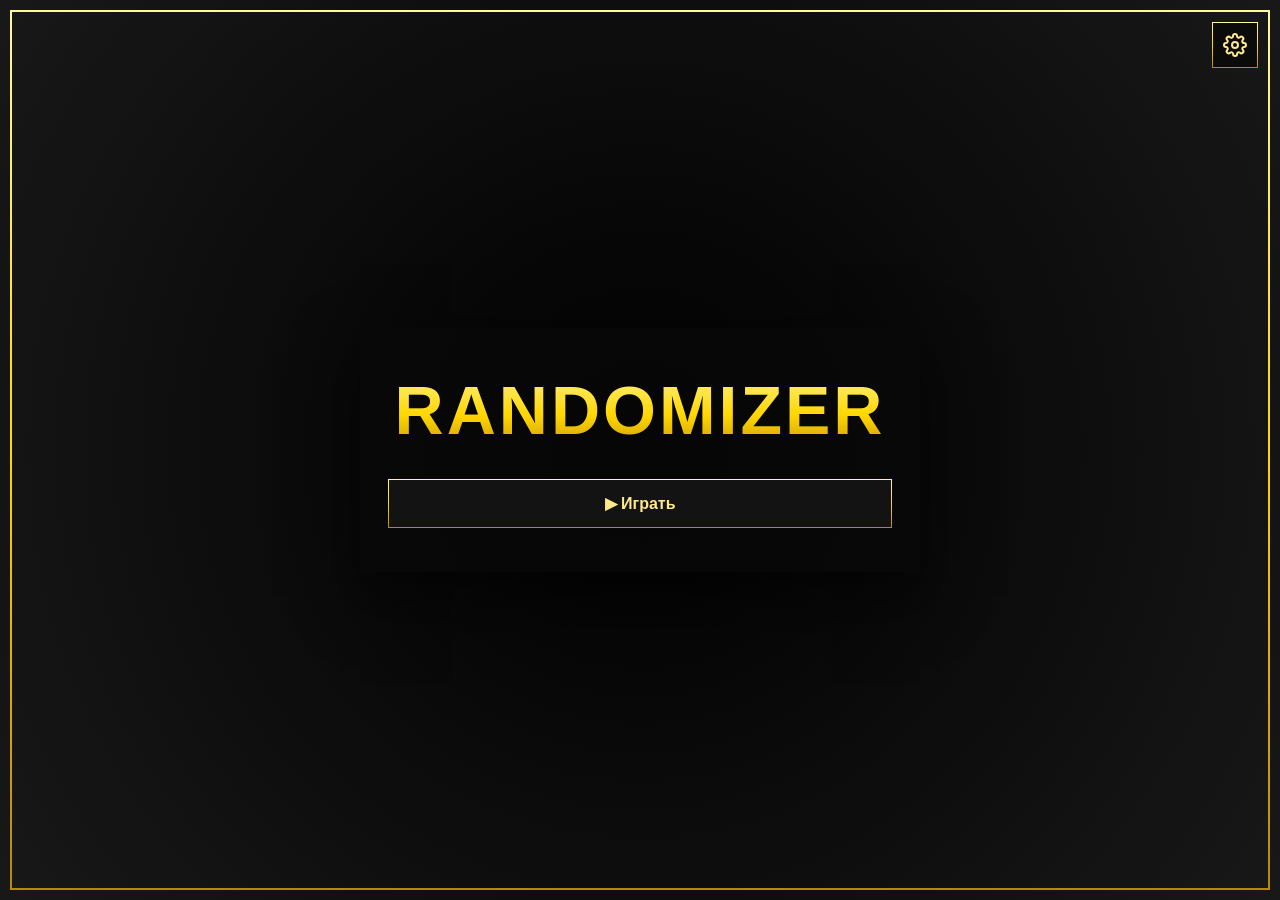
<file: index.html>
<!DOCTYPE html>
<html lang="ru">
<head>
<meta charset="UTF-8">
<meta name="viewport" content="width=device-width, initial-scale=1.0">
<title>Randomizer — Меню</title>
<link rel="stylesheet" href="css/base.css">
<link rel="stylesheet" href="css/menu.css">
<script defer src="js/common.js"></script>
<script defer src="js/menu.js"></script>
</head>
<body class="page-center">

<button class="gear gear--menu" id="gearBtn" type="button" title="Настройки" aria-label="Настройки">
  <svg viewBox="0 0 24 24" width="24" height="24" fill="none" stroke="currentColor" stroke-width="2" stroke-linecap="round" stroke-linejoin="round">
    <circle cx="12" cy="12" r="3"/>
    <path d="M19.4 15a1.65 1.65 0 0 0 .33 1.82l.06.06a2 2 0 0 1-2.83 2.83l-.06-.06a1.65 1.65 0 0 0-1.82-.33 1.65 1.65 0 0 0-1 1.51V21a2 2 0 0 1-4 0v-.09A1.65 1.65 0 0 0 9 19.4a1.65 1.65 0 0 0-1.82.33l-.06.06a2 2 0 0 1-2.83-2.83l.06-.06a1.65 1.65 0 0 0 .33-1.82 1.65 1.65 0 0 0-1.51-1H3a2 2 0 0 1 0-4h.09A1.65 1.65 0 0 0 4.6 9a1.65 1.65 0 0 0-.33-1.82l-.06-.06a2 2 0 0 1 2.83-2.83l.06.06a1.65 1.65 0 0 0 1.82.33H9a1.65 1.65 0 0 0 1-1.51V3a2 2 0 0 1 4 0v.09a1.65 1.65 0 0 0 1 1.51 1.65 1.65 0 0 0 1.82-.33l.06-.06a2 2 0 0 1 2.83 2.83l-.06.06a1.65 1.65 0 0 0-.33 1.82V9a1.65 1.65 0 0 0 1.51 1H21a2 2 0 0 1 0 4h-.09a1.65 1.65 0 0 0-1.51 1z"/>
  </svg>
</button>

<div class="menu">
  <h1>RANDOMIZER</h1>

  <button class="btn" id="playBtn" type="button">▶ Играть</button>
  <div class="slots" id="slots"></div>
</div>

<div class="modal-backdrop" id="modal" hidden>
  <div class="modal">
    <div class="modal-text" id="modalText"></div>
    <div class="modal-actions">
      <button class="btn" id="modalCancel" type="button">Отмена</button>
      <button class="btn btn-ok" id="modalOk" type="button">Сброс</button>
    </div>
  </div>
</div>
<div class="toast" id="toast"></div>

</body>
</html>
</file>
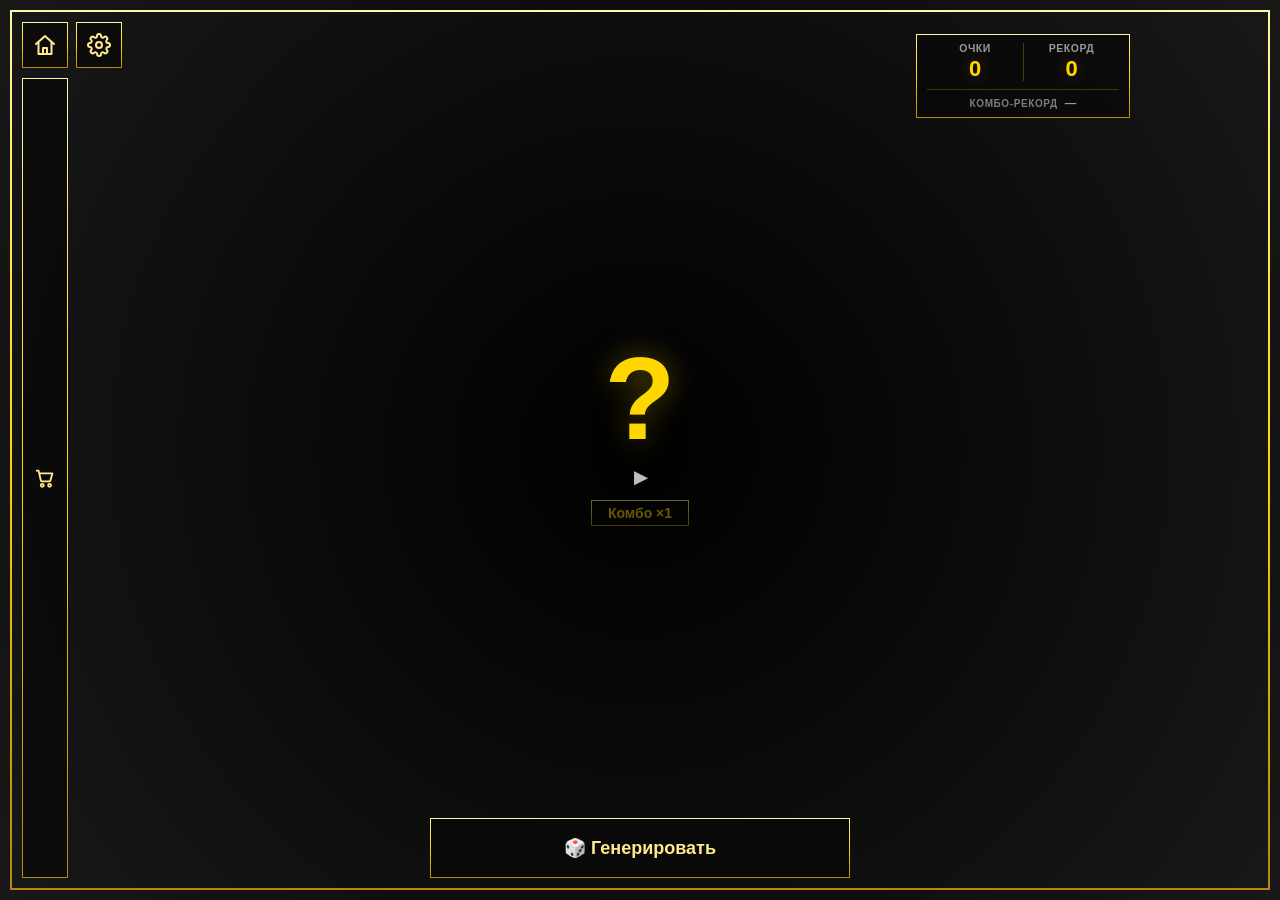
<file: game.html>
<!DOCTYPE html>
<html lang="ru">
<head>
<meta charset="UTF-8">
<meta name="viewport" content="width=device-width, initial-scale=1.0">
<title>Randomizer — Игра</title>
<link rel="stylesheet" href="css/base.css">
<link rel="stylesheet" href="css/game.css">
<script defer src="js/common.js"></script>
<script defer src="js/game.js"></script>
</head>
<body>

<div class="wrap">
  <header>
    <a class="back" href="index.html" id="backBtn" title="Меню" aria-label="Меню">
      <svg viewBox="0 0 24 24" width="24" height="24" fill="none" stroke="currentColor" stroke-width="2" stroke-linecap="round" stroke-linejoin="round">
        <path d="M3 11 12 3l9 8"/>
        <path d="M5.5 9.5V21h13V9.5"/>
        <path d="M10 21v-6h4v6"/>
      </svg>
    </a>
    <button class="gear gear--game" id="gearBtn" type="button" title="Настройки" aria-label="Настройки">
      <svg viewBox="0 0 24 24" width="24" height="24" fill="none" stroke="currentColor" stroke-width="2" stroke-linecap="round" stroke-linejoin="round">
        <circle cx="12" cy="12" r="3"/>
        <path d="M19.4 15a1.65 1.65 0 0 0 .33 1.82l.06.06a2 2 0 0 1-2.83 2.83l-.06-.06a1.65 1.65 0 0 0-1.82-.33 1.65 1.65 0 0 0-1 1.51V21a2 2 0 0 1-4 0v-.09A1.65 1.65 0 0 0 9 19.4a1.65 1.65 0 0 0-1.82.33l-.06.06a2 2 0 0 1-2.83-2.83l.06-.06a1.65 1.65 0 0 0 .33-1.82 1.65 1.65 0 0 0-1.51-1H3a2 2 0 0 1 0-4h.09A1.65 1.65 0 0 0 4.6 9a1.65 1.65 0 0 0-.33-1.82l-.06-.06a2 2 0 0 1 2.83-2.83l.06.06a1.65 1.65 0 0 0 1.82.33H9a1.65 1.65 0 0 0 1-1.51V3a2 2 0 0 1 4 0v.09a1.65 1.65 0 0 0 1 1.51 1.65 1.65 0 0 0 1.82-.33l.06-.06a2 2 0 0 1 2.83 2.83l-.06.06a1.65 1.65 0 0 0-.33 1.82V9a1.65 1.65 0 0 0 1.51 1H21a2 2 0 0 1 0 4h-.09a1.65 1.65 0 0 0-1.51 1z"/>
      </svg>
    </button>
    <div class="points-wrap" id="pointsWrap">
      <div class="stat-cell">
        <span class="stat-label">Очки</span>
        <span class="stat-value" id="points">0</span>
      </div>
      <div class="stat-cell">
        <span class="stat-label">Рекорд</span>
        <span class="stat-value" id="record">0</span>
      </div>
      <div class="combo-record" id="comboRecord">
        <span class="cr-label">Комбо-рекорд</span>
        <span class="cr-value" id="comboRecordValue">—</span>
      </div>
    </div>
  </header>

  <section class="card card-gen">
    <div class="number-box">
      <div class="number" id="number">?</div>
      <div class="result-label" id="resultLabel">▶</div>
      <div class="combo-badge" id="comboBadge">Комбо ×1</div>
      <div class="history" id="history"></div>
    </div>

    <div class="gen-wrap">
      <div class="range-row" id="rangeRow">
        <label>
          <span>Минимум</span>
          <b id="rangeValue">1 – 100</b>
        </label>
        <div class="slider" id="rangeSlider" tabindex="0">
          <div class="track"></div>
          <div class="ticks" id="sliderTicks"></div>
          <div class="thumb" id="sliderThumb"></div>
        </div>
      </div>
    </div>
  </section>
</div>

<div class="gen-dock">
  <button class="generate-btn" id="generateBtn">
    <span class="cd-fill" id="cdFill"></span>
    <span class="cd-text" id="cdText">🎲 Генерировать</span>
  </button>
</div>

<div class="shop-drawer" id="shopDrawer">
  <section class="card shop-panel" id="shopPanel">
    <div class="shop-inner">
      <h2>Магазин</h2>
      <div class="shop-grid">
      <div class="shop-item">
        <div class="icon">⚡</div>
        <div class="body">
          <div class="name">Кулдаун</div>
          <div class="desc">−0.25 с за уровень.</div>
          <div class="meta">
            <span class="level" id="cdLevel">Ур. 0/11</span>
            <span class="val" id="cdVal">3.00 с</span>
          </div>
        </div>
        <button class="buy-btn" id="buyCd">Купить</button>
      </div>

      <div class="shop-item">
        <div class="icon">🎚️</div>
        <div class="body">
          <div class="name">Минимум диапазона</div>
          <div class="desc">+1 к ползунку за уровень.</div>
          <div class="meta">
            <span class="level" id="rangeLevel">Ур. 0/100</span>
            <span class="val" id="rangeVal">Макс. броска: 100 · ползунок до 1</span>
          </div>
        </div>
        <button class="buy-btn" id="buyRange">Купить</button>
      </div>
      </div>
    </div>
  </section>

  <button class="shop-tab" id="shopTab" title="Магазин" aria-label="Магазин" aria-expanded="false">
    <svg viewBox="0 0 24 24" width="22" height="22" fill="none" stroke="currentColor" stroke-width="2" stroke-linecap="round" stroke-linejoin="round">
      <circle cx="9" cy="20" r="1.6"/>
      <circle cx="17" cy="20" r="1.6"/>
      <path d="M3 4h2l2.4 10.5a1.5 1.5 0 0 0 1.5 1.2h7.6a1.5 1.5 0 0 0 1.5-1.2L20 7H6"/>
    </svg>
  </button>
</div>

<div class="combo-tip" id="comboTip"></div>

</body>
</html>
</file>
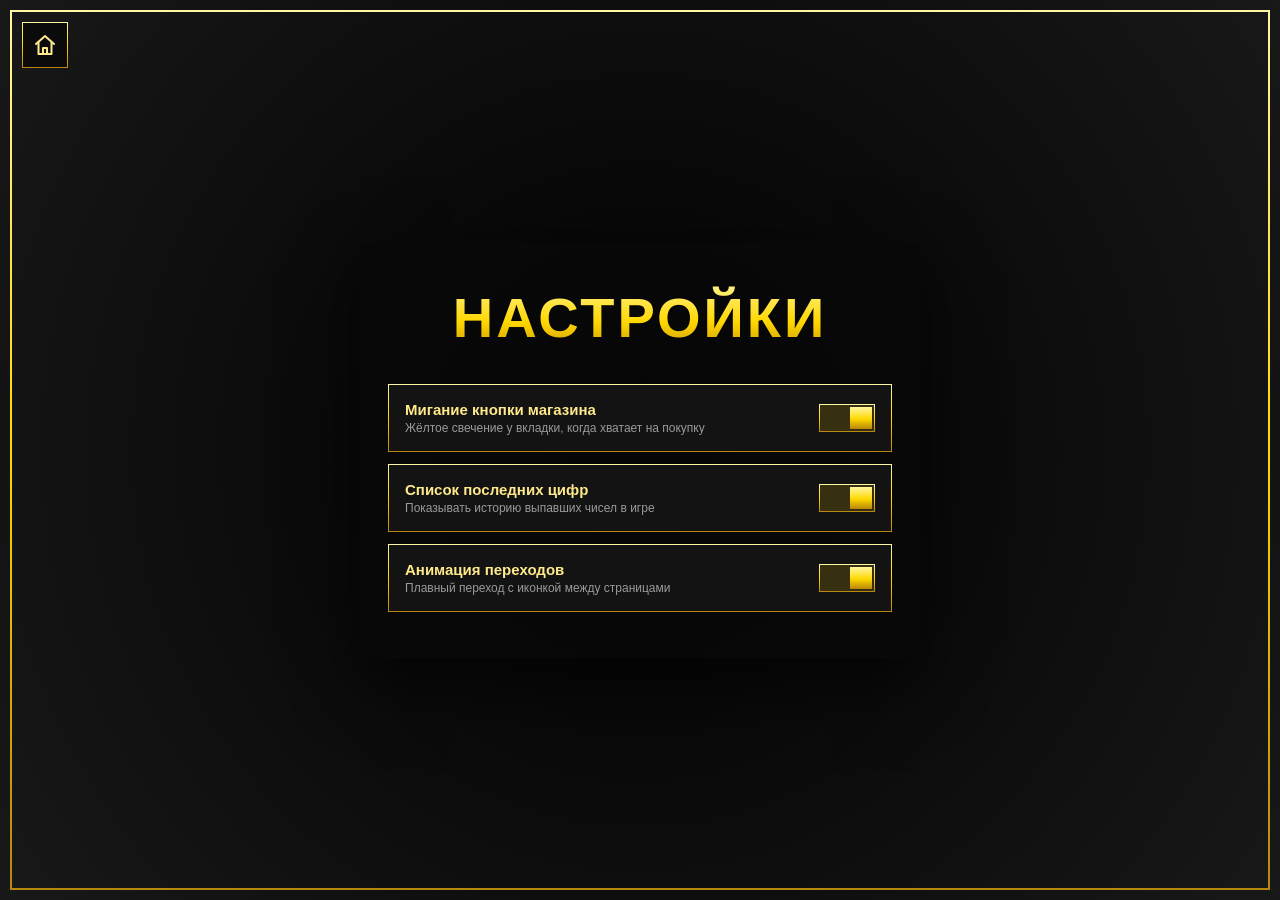
<file: settings.html>
<!DOCTYPE html>
<html lang="ru">
<head>
<meta charset="UTF-8">
<meta name="viewport" content="width=device-width, initial-scale=1.0">
<title>Randomizer — Настройки</title>
<link rel="stylesheet" href="css/base.css">
<link rel="stylesheet" href="css/settings.css">
<script defer src="js/common.js"></script>
<script defer src="js/settings.js"></script>
</head>
<body class="page-center">

<a class="back" href="index.html" id="backBtn" title="Назад" aria-label="Назад">
  <svg viewBox="0 0 24 24" width="24" height="24" fill="none" stroke="currentColor" stroke-width="2" stroke-linecap="round" stroke-linejoin="round">
    <path d="M3 11 12 3l9 8"/>
    <path d="M5.5 9.5V21h13V9.5"/>
    <path d="M10 21v-6h4v6"/>
  </svg>
</a>

<div class="menu">
  <h1>НАСТРОЙКИ</h1>

  <div class="setting-row">
    <div class="setting-info">
      <div class="setting-title">Мигание кнопки магазина</div>
      <div class="setting-desc">Жёлтое свечение у вкладки, когда хватает на покупку</div>
    </div>
    <div class="switch" id="swShopGlow" role="switch" aria-label="Мигание кнопки магазина"><span class="knob"></span></div>
  </div>

  <div class="setting-row">
    <div class="setting-info">
      <div class="setting-title">Список последних цифр</div>
      <div class="setting-desc">Показывать историю выпавших чисел в игре</div>
    </div>
    <div class="switch" id="swHistory" role="switch" aria-label="Список последних цифр"><span class="knob"></span></div>
  </div>

  <div class="setting-row">
    <div class="setting-info">
      <div class="setting-title">Анимация переходов</div>
      <div class="setting-desc">Плавный переход с иконкой между страницами</div>
    </div>
    <div class="switch" id="swTransitions" role="switch" aria-label="Анимация переходов"><span class="knob"></span></div>
  </div>
</div>

</body>
</html>
</file>
<file: css/base.css>
/* ============================================================
   base.css — общие стили всех страниц
   Сброс, фон, золотая рамка, кнопки, карточка меню, шапка
   (домик / шестерёнка), анимация перехода, переключатели,
   модальное окно, тост.
   ============================================================ */

/* ---------- Сброс ---------- */
* {
  margin: 0;
  padding: 0;
  box-sizing: border-box;
  border-radius: 0;
  user-select: none;
  -webkit-user-select: none;
}

/* ---------- Основа страницы ---------- */
body {
  position: relative;
  min-height: 100vh;
  font-family: "Segoe UI", Roboto, Arial, sans-serif;
  background: radial-gradient(circle, #000000 0%, #494949 300%);
  color: #f0f0f0;
  padding: 34px 20px;
}

/* Страницы с вертикальным центрированием (меню, настройки) */
body.page-center {
  display: flex;
  align-items: center;
  justify-content: center;
}

/* ---------- Золотая рамка экрана ---------- */
body::after {
  content: '';
  position: fixed;
  inset: 10px;
  border: 2px solid;
  border-image: linear-gradient(180deg, #fff7a3, #ffd700 50%, #b8860b) 1;
  pointer-events: none;
  z-index: 100;
}

/* ---------- Золотая рамка элементов ---------- */
.back,
.gear,
.btn,
.toast,
.slot,
.slot-reset,
.modal,
.switch {
  border: 1px solid;
  border-image: linear-gradient(180deg, #fff7a3, #ffd700 50%, #b8860b) 1;
}

/* ---------- Кнопка ---------- */
.btn {
  display: block;
  width: 100%;
  padding: 14px;
  margin-bottom: 10px;
  background: #131313;
  color: #ffe98a;
  font-family: inherit;
  font-size: 16px;
  font-weight: 600;
  cursor: pointer;
  text-decoration: none;
  transition: filter 0.15s ease;
}

.btn:hover { filter: brightness(1.6); }

/* ---------- Карточка (меню / настройки) ---------- */
.menu {
  width: 100%;
  max-width: 560px;
  background: rgba(8, 8, 8, 0.78);
  padding: 34px 28px;
  text-align: center;
  box-shadow: 0 24px 60px rgba(0, 0, 0, 0.6);
}

.menu h1 {
  letter-spacing: 3px;
  line-height: 1.2;
  padding: 8px 0;
  background: linear-gradient(180deg, #fff7a3, #ffd700 55%, #b8860b);
  -webkit-background-clip: text;
  background-clip: text;
  color: transparent;
}

/* ---------- Шапка: домик и шестерёнка ---------- */
.back {
  position: fixed;
  top: 22px;
  left: 22px;
  z-index: 50;
  width: 46px;
  height: 46px;
  display: flex;
  align-items: center;
  justify-content: center;
  color: #ffe98a;
  text-decoration: none;
  font-size: 24px;
  line-height: 1;
  background: rgba(8, 8, 8, 0.75);
  transition: filter 0.15s;
}

.back svg { display: block; }
.back:hover { filter: brightness(1.7); }

.gear {
  position: fixed;
  top: 22px;
  z-index: 50;
  width: 46px;
  height: 46px;
  display: flex;
  align-items: center;
  justify-content: center;
  color: #ffe98a;
  background: rgba(8, 8, 8, 0.75);
  cursor: pointer;
  transition: filter 0.15s ease;
}

.gear svg { display: block; }
.gear:hover { filter: brightness(1.7); }

/* Положение шестерёнки: в меню — справа, в игре — рядом с домиком */
.gear--menu { right: 22px; }
.gear--game { left: 76px; }

/* ---------- Анимация перехода между страницами ---------- */
.nav-overlay {
  position: fixed;
  inset: 0;
  z-index: 300;
  background: radial-gradient(circle, #000000 0%, #3a3a3a 300%);
  opacity: 0;
  pointer-events: none;
}

/* Иконка перехода: маленькая, летит от кнопки в центр экрана */
.nav-house {
  position: absolute;
  left: 0;
  top: 0;
  width: 0;
  height: 0;
  color: #ffe98a;
  will-change: transform;
}

.nav-icon {
  position: absolute;
  left: 0;
  top: 0;
  width: 24px;
  height: 24px;
  transform: translate(-50%, -50%);
}

.nav-icon svg { display: block; width: 24px; height: 24px; }

/* ---------- Переключатель (страница настроек) ---------- */
.switch {
  position: relative;
  flex: 0 0 56px;
  width: 56px;
  height: 28px;
  background: #2a2a2a;
  cursor: pointer;
  transition: background 0.2s ease;
}

.switch .knob {
  position: absolute;
  top: 2px;
  left: 2px;
  width: 22px;
  height: 22px;
  background: #6a6a6a;
  transition: left 0.2s ease, background 0.2s ease;
}

.switch.on { background: rgba(255, 215, 0, 0.15); }

.switch.on .knob {
  left: 30px;
  background: linear-gradient(180deg, #fff7a3, #ffd700 55%, #b8860b);
}

/* ---------- Модальное окно подтверждения ---------- */
.modal-backdrop {
  position: fixed;
  inset: 0;
  z-index: 200;
  background: rgba(0, 0, 0, 0.65);
  display: flex;
  align-items: center;
  justify-content: center;
  padding: 20px;
}

.modal-backdrop[hidden] { display: none; }

.modal {
  width: 100%;
  max-width: 360px;
  background: #131313;
  padding: 26px 24px;
  box-shadow: 0 24px 60px rgba(0, 0, 0, 0.7);
}

.modal-text {
  font-size: 16px;
  font-weight: 600;
  color: #ffe98a;
  text-align: center;
  margin-bottom: 20px;
}

.modal-actions {
  display: flex;
  gap: 10px;
}

.modal-actions .btn {
  margin-bottom: 0;
  padding: 12px;
  text-align: center;
}

.modal-actions .btn-ok { color: #ff9d9d; }

/* ---------- Тост ---------- */
.toast {
  position: fixed;
  bottom: 24px;
  left: 50%;
  transform: translateX(-50%) translateY(80px);
  background: #131313;
  color: #ffe98a;
  padding: 11px 20px;
  font-size: 14px;
  opacity: 0;
  transition: 0.3s ease;
  pointer-events: none;
}

.toast.show { opacity: 1; transform: translateX(-50%) translateY(0); }
</file>
<file: css/menu.css>
/* ============================================================
   menu.css — страница меню
   Заголовок, раскрывающийся список слотов сохранения.
   ============================================================ */

.menu h1 {
  font-size: clamp(46px, 12vw, 68px);
  margin-bottom: 20px;
}

/* ---------- Раскрывающийся список слотов ---------- */
.slots {
  display: grid;
  gap: 10px;
  max-height: 0;
  margin-bottom: 0;
  opacity: 0;
  overflow: hidden;
  visibility: hidden;
  transition: max-height 0.35s ease, opacity 0.3s ease, margin-bottom 0.35s ease, visibility 0s linear 0.35s;
}

.slots.open {
  max-height: 320px;
  margin-bottom: 10px;
  opacity: 1;
  visibility: visible;
  transition: max-height 0.35s ease, opacity 0.3s ease 0.05s, margin-bottom 0.35s ease, visibility 0s;
}

/* ---------- Строка слота: карточка + кнопка сброса ---------- */
.slot-row {
  display: flex;
  align-items: stretch;
  gap: 8px;
}

.slot {
  flex: 1;
  min-width: 0;
  display: flex;
  align-items: stretch;
  background: #131313;
}

.slot-link {
  flex: 1;
  min-width: 0;
  min-height: 62px;
  display: flex;
  align-items: center;
  justify-content: space-between;
  gap: 10px;
  padding: 12px 16px;
  color: #ffe98a;
  text-decoration: none;
  font-size: 15px;
  font-weight: 700;
  transition: filter 0.15s ease;
}

.slot-link:hover { filter: brightness(1.6); }

/* ---------- Показатели слота (очки / рекорд) ---------- */
.slot .slot-info {
  display: flex;
  align-items: center;
  gap: 20px;
  white-space: nowrap;
}

.slot-stat {
  display: flex;
  flex-direction: column;
  align-items: flex-end;
  line-height: 1.15;
}

.slot-stat .label {
  font-size: 10.5px;
  font-weight: 600;
  color: #9a9a9a;
  letter-spacing: 0.5px;
  text-transform: uppercase;
}

.slot-stat .value {
  font-size: 17px;
  font-weight: 700;
  color: #ffd700;
}

.slot-empty {
  font-size: 13px;
  color: #6f6f6f;
}

/* ---------- Кнопка сброса слота ---------- */
.slot-reset {
  width: 50px;
  background: #131313;
  color: #ff9d9d;
  font-size: 18px;
  font-weight: 700;
  cursor: pointer;
  transition: filter 0.15s ease, background 0.15s ease;
}

.slot-reset:hover {
  filter: brightness(1.6);
  background: rgba(255, 110, 110, 0.1);
}
</file>
<file: css/game.css>
/* ============================================================
   game.css — страница игры
   Блок очков, выпавшее число, комбо и его рекорд, история,
   ползунок диапазона, кнопка генерации, магазин.
   ============================================================ */

body {
  padding: 34px 26px;
  overflow-x: hidden;
  transition: padding-left 0.3s ease;
}

/* ---------- Золотая рамка элементов ---------- */
.card,
.chip,
.combo-badge,
.shop-item,
.level,
.generate-btn,
.buy-btn,
.shop-tab,
.points-wrap {
  border: 1px solid;
  border-image: linear-gradient(180deg, #fff7a3, #ffd700 50%, #b8860b) 1;
}

/* ---------- Каркас страницы ---------- */
.wrap {
  max-width: 980px;
  margin: 0 auto;
  display: grid;
  gap: 16px;
  min-height: calc(100vh - 68px);
  grid-template-rows: auto minmax(0, 1fr);
}

header {
  grid-column: 1 / -1;
  display: flex;
  align-items: center;
  justify-content: flex-end;
  gap: 12px;
}

/* ---------- Блок очков / рекорда / рекорда комбо ---------- */
.points-wrap {
  position: relative;
  display: grid;
  grid-template-columns: 1fr 1fr;
  background: rgba(8, 8, 8, 0.7);
  padding: 8px 10px;
}

.stat-cell {
  display: flex;
  flex-direction: column;
  align-items: center;
  justify-content: center;
  gap: 2px;
  padding: 0 14px;
  line-height: 1.1;
  min-width: 96px;
}

.stat-label {
  font-size: 10.5px;
  font-weight: 600;
  color: #9a9a9a;
  letter-spacing: 0.5px;
  text-transform: uppercase;
}

.stat-value {
  font-size: 22px;
  font-weight: 700;
  color: #ffd700;
  white-space: nowrap;
  text-shadow: 0 0 18px rgba(255, 215, 0, 0.25);
}

.stat-cell + .stat-cell {
  border-left: 1px solid rgba(255, 215, 0, 0.25);
}

/* Всплывающая «+N» над блоком очков */
.gain-pop {
  position: absolute;
  right: 0;
  left: 0;
  top: 100%;
  margin-top: 6px;
  text-align: center;
  font-size: 15px;
  font-weight: 800;
  color: #ffe98a;
  pointer-events: none;
  animation: gainUp 0.9s ease forwards;
}

@keyframes gainUp {
  0% { opacity: 0; transform: translateY(6px); }
  15% { opacity: 1; transform: translateY(0); }
  100% { opacity: 0; transform: translateY(-26px); }
}

/* ---------- Рекорд комбо (строка под очками) ---------- */
.combo-record {
  grid-column: 1 / -1;
  display: flex;
  align-items: baseline;
  justify-content: center;
  flex-wrap: wrap;
  gap: 7px;
  margin-top: 8px;
  padding-top: 7px;
  border-top: 1px solid rgba(255, 215, 0, 0.22);
  font-size: 11.5px;
  font-weight: 600;
  letter-spacing: 0.3px;
  color: #8a8a8a;
  transition: color 0.2s ease;
}

.combo-record .cr-label {
  font-size: 10px;
  font-weight: 600;
  text-transform: uppercase;
  letter-spacing: 0.6px;
  color: #7d7d7d;
}

.combo-record .cr-value {
  font-weight: 800;
  color: #a0a0a0;
}

.combo-record.set { cursor: help; }
.combo-record.set .cr-label { color: #b9a04a; }
.combo-record.set .cr-value {
  color: #ffd700;
  text-shadow: 0 0 12px rgba(255, 215, 0, 0.3);
}
.combo-record.set:hover .cr-value { color: #fff7a3; }

.combo-record.set.fresh .cr-value { animation: comboRecordFlash 0.9s ease; }

@keyframes comboRecordFlash {
  0% {
    transform: scale(1.3);
    color: #fff7a3;
    text-shadow: 0 0 16px rgba(255, 215, 0, 0.9);
  }
  100% {
    transform: scale(1);
    color: #ffd700;
    text-shadow: 0 0 12px rgba(255, 215, 0, 0.3);
  }
}

/* ---------- Подсказка с числами рекорда комбо ---------- */
.combo-tip {
  position: fixed;
  z-index: 400;
  display: none;
  max-width: 280px;
  padding: 9px 11px;
  background: rgba(6, 6, 6, 0.97);
  border: 1px solid;
  border-image: linear-gradient(180deg, #fff7a3, #ffd700 50%, #b8860b) 1;
  pointer-events: none;
}

.combo-tip.show { display: block; }

.combo-tip .tip-title {
  font-size: 10px;
  font-weight: 600;
  text-transform: uppercase;
  letter-spacing: 0.6px;
  color: #9a9a9a;
  margin-bottom: 7px;
}

.combo-tip .tip-chain {
  display: flex;
  flex-wrap: wrap;
  gap: 5px;
}

.combo-tip .tip-num {
  font-size: 12px;
  font-weight: 700;
  color: #ffe98a;
  background: rgba(255, 215, 0, 0.14);
  border: 1px solid rgba(255, 215, 0, 0.45);
  padding: 2px 7px;
}

.combo-tip .tip-arrow {
  font-size: 11px;
  line-height: 1;
  color: #6d6d6d;
  align-self: center;
}

/* ---------- Карточка генерации ---------- */
.card {
  background: rgba(8, 8, 8, 0.78);
  padding: 22px;
  box-shadow: 0 16px 40px rgba(0, 0, 0, 0.5);
}

.card-gen {
  border: none;
  background: transparent;
  box-shadow: none;
  display: flex;
  flex-direction: column;
  justify-content: center;
  padding-bottom: 100px;
}

.card h2 {
  font-size: 13px;
  text-transform: uppercase;
  letter-spacing: 2px;
  color: #9a9a9a;
  margin-bottom: 14px;
}

/* ---------- Выпавшее число ---------- */
.number-box {
  text-align: center;
  padding: 10px 0 4px;
  min-height: 140px;
  display: flex;
  flex-direction: column;
  align-items: center;
  justify-content: center;
}

.number {
  font-size: 96px;
  font-weight: 800;
  line-height: 1;
  color: #ffd700;
  text-shadow: 0 0 30px rgba(255, 215, 0, 0.35);
}

.number.pop { animation: pop 0.35s ease; }

.number.special {
  color: #fff7a3;
  text-shadow: 0 0 36px rgba(255, 243, 160, 0.7);
  animation: specialGlow 0.6s ease;
}

@keyframes pop {
  0% { transform: scale(0.55); }
  60% { transform: scale(1.15); }
  100% { transform: scale(1); }
}

@keyframes specialGlow {
  0% { transform: scale(0.5); filter: brightness(2.2); }
  60% { transform: scale(1.25); filter: brightness(1.6); }
  100% { transform: scale(1); filter: brightness(1); }
}

/* ---------- Подпись результата ---------- */
.result-label {
  margin-top: 10px;
  font-size: 17px;
  font-weight: 600;
  color: #bdbdbd;
  min-height: 24px;
}

.result-label .gain { color: #b6ff9f; font-weight: 800; }
.result-label .bonus { color: #ffe98a; font-weight: 700; }

/* ---------- Бейдж комбо ---------- */
.combo-badge {
  display: inline-block;
  margin-top: 9px;
  font-size: 14px;
  font-weight: 700;
  color: #ffd700;
  background: rgba(8, 8, 8, 0.7);
  padding: 4px 16px;
  opacity: 0.4;
  transition: 0.2s ease;
}

.combo-badge.active {
  opacity: 1;
  box-shadow: 0 0 20px rgba(255, 215, 0, 0.45);
  animation: comboPulse 0.5s ease;
}

.combo-badge.special {
  color: #fff7a3;
  background: rgba(255, 215, 0, 0.14);
  box-shadow: 0 0 24px rgba(255, 243, 160, 0.6);
  animation: comboPulse 0.5s ease;
}

@keyframes comboPulse {
  0% { transform: scale(1.35); }
  100% { transform: scale(1); }
}

/* ---------- История выпавших чисел ---------- */
.history {
  display: flex;
  gap: 7px;
  justify-content: center;
  flex-wrap: wrap;
  min-height: 34px;
  margin-top: 8px;
}

.chip {
  min-width: 34px;
  padding: 6px 8px;
  font-size: 13px;
  font-weight: 700;
  text-align: center;
  background: rgba(8, 8, 8, 0.7);
  color: #bdbdbd;
}

.chip.special { background: rgba(255, 215, 0, 0.14); color: #ffd700; }

/* ---------- Ползунок диапазона ---------- */
.gen-wrap { margin-top: 18px; }

.range-row { display: none; margin-bottom: 16px; }
.range-row.visible { display: block; }

.range-row label {
  display: flex;
  justify-content: space-between;
  font-size: 14px;
  color: #bdbdbd;
  margin-bottom: 10px;
}

.range-row label b { color: #ffd700; font-size: 16px; }

.slider {
  position: relative;
  height: 48px;
  cursor: pointer;
  touch-action: none;
  user-select: none;
  outline: none;
}

.slider .track {
  position: absolute;
  left: 0;
  right: 0;
  top: 6px;
  height: 8px;
  background: linear-gradient(90deg, #fff7a3, #ffd700 50%, #b8860b);
}

.slider .thumb {
  position: absolute;
  top: 0;
  width: 16px;
  height: 20px;
  background: #ffd700;
  border: 2px solid #0a0a0a;
  transform: translateX(-50%);
  transition: left 0.18s ease;
  z-index: 2;
}

.slider.dragging .thumb { transition: none; }

.slider .ticks {
  position: absolute;
  left: 0;
  right: 0;
  top: 18px;
  height: 26px;
}

.tick {
  position: absolute;
  top: 0;
  width: 1px;
  height: 5px;
  background: #5a5a5a;
  transform: translateX(-50%);
}

.tick.major { height: 9px; background: #9a9a9a; }

.tick .lbl {
  position: absolute;
  top: 11px;
  left: 0;
  transform: translateX(-50%);
  font-size: 10px;
  color: #8a8a8a;
  white-space: nowrap;
}

/* ---------- Кнопка генерации ---------- */
.generate-btn {
  position: relative;
  width: min(420px, calc(100vw - 44px));
  padding: 18px;
  background: #131313;
  font-size: 18px;
  font-weight: 700;
  color: #ffe98a;
  cursor: pointer;
  overflow: hidden;
  transition: filter 0.15s ease;
  pointer-events: auto;
}

.gen-dock {
  position: fixed;
  left: 0;
  right: 0;
  bottom: 22px;
  display: flex;
  justify-content: center;
  z-index: 45;
  pointer-events: none;
}

.generate-btn:hover:not(.cooling) { filter: brightness(1.7); }

.generate-btn:focus { outline: none; }
.generate-btn::-moz-focus-inner { border: 0; }

.generate-btn.cooling {
  color: #7a7a7a;
  filter: grayscale(0.5) brightness(0.75);
}

.generate-btn.shake { animation: shake 0.18s ease; }

@keyframes shake {
  0%, 100% { transform: translateX(0); }
  25% { transform: translateX(-7px); }
  75% { transform: translateX(7px); }
}

.generate-btn .cd-fill {
  position: absolute;
  left: 0;
  top: 0;
  bottom: 0;
  width: 100%;
  background: rgba(0, 0, 0, 0.55);
  pointer-events: none;
  transform-origin: left;
}

.generate-btn .cd-text { position: relative; z-index: 2; }

/* ---------- Магазин ---------- */
.shop-grid {
  display: grid;
  grid-template-columns: 1fr;
  gap: 14px;
}

.shop-item {
  background: rgba(8, 8, 8, 0.7);
  padding: 16px;
  display: grid;
  grid-template-columns: 36px minmax(0, 1fr) 128px;
  align-items: center;
  gap: 14px;
}

.shop-item .icon { font-size: 26px; text-align: center; }
.shop-item .body { min-width: 0; }

.shop-item .name { font-weight: 700; font-size: 15px; margin-bottom: 4px; }
.shop-item .desc {
  font-size: 13px;
  color: #9a9a9a;
  line-height: 1.45;
  min-height: 38px;
}

.shop-item .meta {
  display: flex;
  flex-direction: column;
  align-items: flex-start;
  gap: 5px;
  margin-top: 8px;
}

.shop-item .val {
  font-size: 13px;
  font-weight: 700;
  color: #ffe98a;
  text-align: left;
}

.level {
  display: inline-block;
  font-size: 12px;
  color: #ffd700;
  background: rgba(8, 8, 8, 0.7);
  padding: 2px 8px;
  white-space: nowrap;
}

/* ---------- Кнопка покупки ---------- */
.buy-btn {
  width: 100%;
  padding: 11px 6px;
  background: #131313;
  font-size: 14px;
  font-weight: 700;
  color: #ffe98a;
  text-align: center;
  white-space: nowrap;
  cursor: pointer;
  transition: filter 0.15s ease;
}

.buy-btn:hover:not(:disabled) { filter: brightness(1.7); }

.buy-btn.affordable {
  animation: buyGlow 1.4s ease-in-out infinite;
}

@keyframes buyGlow {
  0%, 100% { box-shadow: 0 0 8px 1px rgba(255, 215, 0, 0.35); }
  50% { box-shadow: 0 0 18px 4px rgba(255, 215, 0, 0.75); }
}

.buy-btn:disabled {
  color: #6a6a6a;
  cursor: not-allowed;
  filter: none;
}

/* ---------- Выдвижная панель магазина ---------- */
.shop-drawer {
  --panel-w: 340px;
  position: fixed;
  left: 12px;
  top: 78px;
  bottom: 22px;
  z-index: 40;
  display: flex;
  align-items: stretch;
  gap: 10px;
}

@media (max-width: 479px) {
  .shop-drawer { --panel-w: calc(100vw - 80px); }
}

.shop-panel {
  box-sizing: content-box;
  width: 0;
  padding: 0;
  border-width: 0;
  margin: 0;
  overflow: hidden;
  background: rgba(6, 6, 6, 0.94);
  transition: width 0.3s ease, border-width 0.3s ease;
}

.shop-drawer.open .shop-panel {
  width: var(--panel-w);
  border-width: 1px;
}

.shop-inner {
  width: var(--panel-w);
  height: 100%;
  padding: 16px;
  overflow-y: auto;
}

/* ---------- Вкладка магазина ---------- */
.shop-tab {
  position: relative;
  flex: 0 0 46px;
  width: 46px;
  display: flex;
  align-items: center;
  justify-content: center;
  background: rgba(8, 8, 8, 0.75);
  color: #ffe98a;
  cursor: pointer;
  transition: filter 0.15s ease, background 0.2s ease;
}

.shop-tab:hover { filter: brightness(1.7); }
.shop-tab.open { background: #131313; }

/* Свечение снаружи вкладки, когда хватает очков на покупку */
.shop-tab.affordable::after {
  content: '';
  position: absolute;
  top: -3px;
  bottom: -3px;
  left: 100%;
  width: 20px;
  background:
    linear-gradient(90deg, #fff7a3 0, #ffd700 2px, transparent 2px),
    radial-gradient(ellipse 20px 100% at left center, rgba(255, 215, 0, 0.75) 0%, rgba(255, 215, 0, 0.35) 45%, transparent 100%);
  animation: shopGlowOut 1.4s ease-in-out infinite;
  pointer-events: none;
}

@keyframes shopGlowOut {
  0%, 100% { opacity: 0.45; }
  50% { opacity: 1; }
}

/* ---------- Адаптив ---------- */
@media (min-width: 980px) {
  body.shop-open { padding-left: 430px; }
}

@media (min-width: 620px) {
  .number { font-size: 116px; }
}
</file>
<file: css/settings.css>
/* ============================================================
   settings.css — страница настроек
   Строки переключателей: название, описание, свитч.
   ============================================================ */

.menu h1 {
  font-size: clamp(38px, 10vw, 56px);
  margin-bottom: 24px;
}

.setting-row {
  display: flex;
  align-items: center;
  justify-content: space-between;
  gap: 16px;
  padding: 16px;
  margin-bottom: 12px;
  background: #131313;
  border: 1px solid;
  border-image: linear-gradient(180deg, #fff7a3, #ffd700 50%, #b8860b) 1;
  text-align: left;
}

.setting-info { min-width: 0; }

.setting-title {
  font-size: 15px;
  font-weight: 700;
  color: #ffe98a;
}

.setting-desc {
  font-size: 12px;
  color: #9a9a9a;
  margin-top: 3px;
}
</file>
